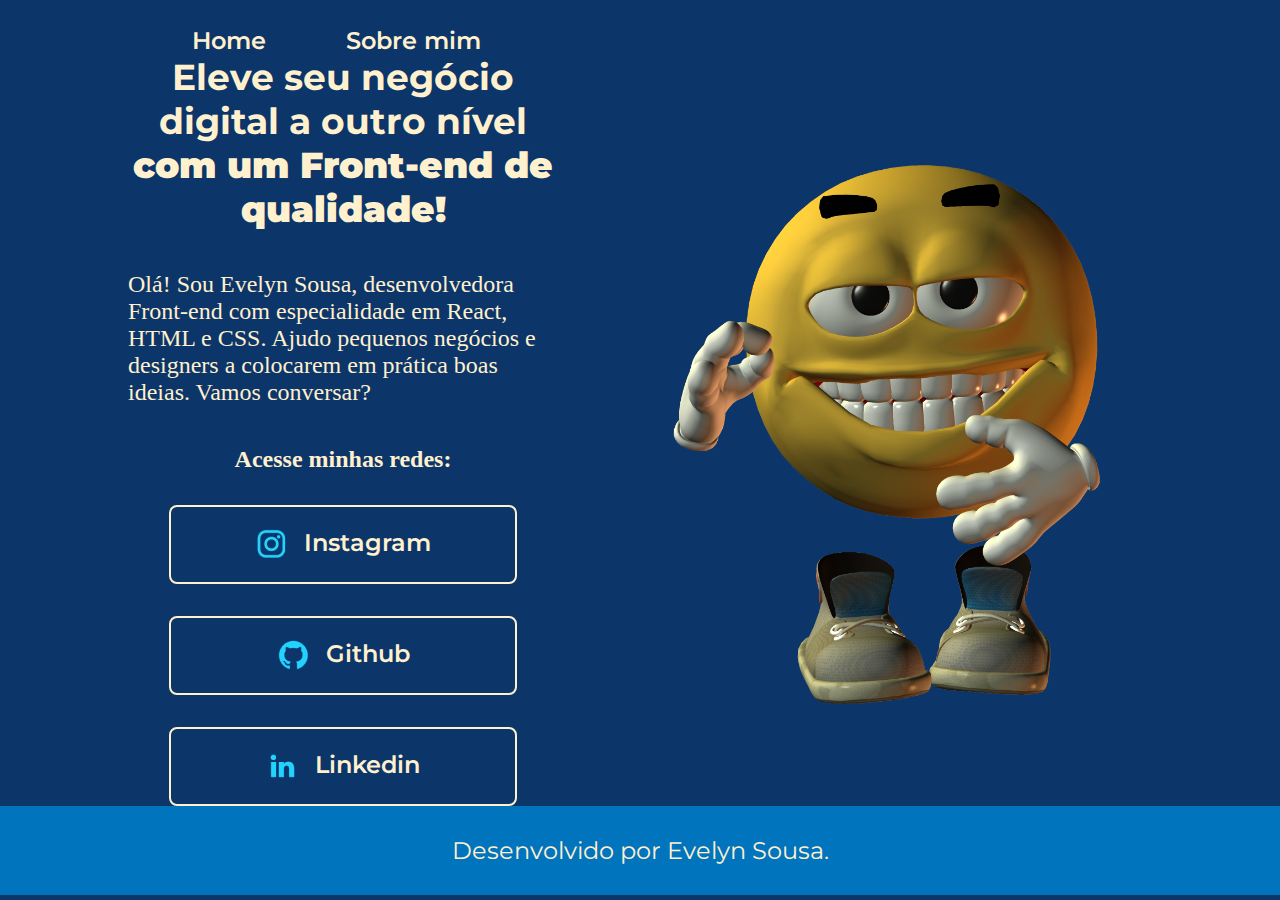
<file: index.html>
<!DOCTYPE html>
<html lang="pt-br">
<head>
    <meta charset="UTF-8">
    <meta name="viewport" content="width=device-width, initial-scale=1.0">
    <title>Portifolio</title>
    <link rel="stylesheet" href="./styles/style.css">
</head>
<body>
    <header class="cabecalho">
        <nav class="cabecalho__menu">
            <a class="cabecalho__menu__link" href="./index.html">Home</a>
            <a class="cabecalho__menu__link" href="./about.html">Sobre mim</a>
        </nav>
    </header>
    <main class="apresentacao-alura"> 
        <section class="apresentacao-alura__conteudo">
            <h1 class="apresentacao-alura__conteudo__titulo">Eleve seu negócio digital a outro nível <strong class="titulo-destaque">com um Front-end de qualidade!</strong></h1> 
            <p class="apresentacao-alura__conteudo__paragrafo">Olá! Sou Evelyn Sousa, desenvolvedora Front-end com especialidade em React, HTML e CSS. Ajudo pequenos negócios e designers a colocarem em prática boas ideias. Vamos conversar?</p>
            <div class="apresentacao-alura__links">
                <h2 class="apresentacao-alura__links__suntitulo">Acesse minhas redes:</h2>
                <a class="apresentacao-alura__links__link"  href="https://instagram.com/oieva" target="_blank"> <img src ="./assets/instagram.png" alt="icone instagram"> Instagram</a>
                <a class="apresentacao-alura__links__link" href="https://github.com/oieva"target="_blank"><img src ="./assets/github.png" alt="icone Github"> Github</a>
                <a class="apresentacao-alura__links__link" href="https://www.linkedin.com/in/evelyndesousa/"target="_blank"><img src ="./assets/linkedin.png" alt="icone Github"> Linkedin</a>
            </div>
        </section>
        <img class="apresentacao-alura__imagem"    src ="./assets/teste.png" alt="Foto teste">
    </main>
    
    <footer class="rodape"> 
        Desenvolvido por Evelyn Sousa.
    </footer> 
</body>
</html>
</file>
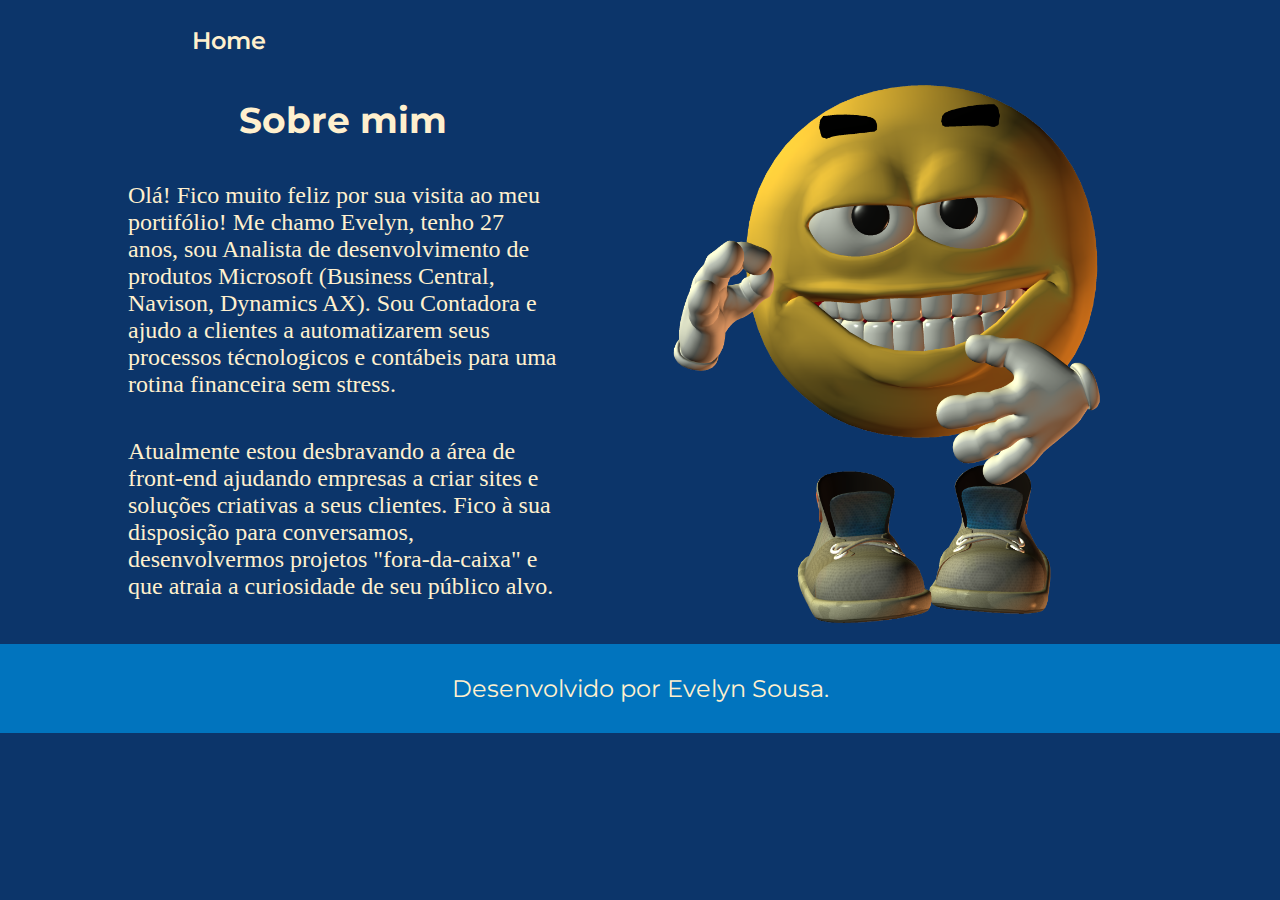
<file: about.html>
<!DOCTYPE html>
<html lang="pt-br">
<head>
    <meta charset="UTF-8">
    <meta name="viewport" content="width=device-width, initial-scale=1.0">
    <title>Sobre mim </title>
    <link rel="stylesheet" href="./styles/style.css">
</head>
<body>
    <header class="cabecalho">
        <nav class="cabecalho__menu">
            <a class="cabecalho__menu__link" href="./index.html">Home</a>
        </nav>
    </header>
        </nav>
        <main class="apresentacao-alura">
            <section class="apresentacao-alura__conteudo">
                <h1 class="apresentacao-alura__conteudo__titulo">Sobre mim</h1>
                <p class="apresentacao-alura__conteudo__paragrafo">
                    Olá! Fico muito feliz por sua visita ao meu portifólio!
                    Me chamo Evelyn, tenho 27 anos, sou Analista de desenvolvimento de produtos Microsoft (Business Central, Navison, Dynamics AX).
                    Sou Contadora e ajudo a clientes a automatizarem seus processos técnologicos e contábeis para uma rotina financeira sem stress.
                </p>
                <p class="apresentacao-alura__conteudo__paragrafo">
                    Atualmente estou desbravando a área de front-end ajudando empresas a criar sites e soluções criativas a seus clientes.
                    Fico à sua disposição para conversamos, desenvolvermos projetos "fora-da-caixa" e que atraia a curiosidade de seu público alvo.
                </p>
          </section>  
          <img class="apresentacao-alura__imagem" src="./assets/teste.png" alt="imagem teste">
        </main>
        <footer class="rodape"> 
            Desenvolvido por Evelyn Sousa.
        </footer> 
</body>
</html>
</file>
<file: styles/style.css>
@import url('https://fonts.googleapis.com/css2?family=Krona+One&family=Montserrat:ital,wght@0,400;1,600&display=swap');

:root{
    --cor-um:#0C356A;
    --cor-dois: #FFF0CE;
    --cor-tres: #0174BE;
    --cor-quatro:#FFC436;

    --fonte-primaria: 'Montserrat', sans-serif;
    --fonte-secundaria:'Krona One', sans-serif;
}

*{
    margin:0;
    padding:0;
}
body {
    box-sizing: border-box;
    background-color:var(--cor-um);
    color: var(--cor-dois);
}
.titulo-destaque{
    color: var(--cor-dois);

}
.cabecalho{ 
    padding: 2% 0% 0% 15%;

}
.cabecalho__menu{
    display: flex;
    gap: 80px;

}
.cabecalho__menu__link{
    font-family: var(--fonte-primaria);
    font-size: 1.5rem;
    font-weight: 600;
    color: var(--cor-dois);
    text-decoration: none;
}


.apresentacao-alura {
    padding: 0% 10%;
    display: flex;
    align-items: center;
    justify-content: space-between;
    gap: 82px;
}
.apresentacao-alura__conteudo{
    width: 50%;
    display: flex;
    flex-direction: column;
    gap: 40px;

}
.apresentacao-alura__conteudo__titulo{
    font-size: 2.25rem;
    font-family: var(--fonte-secundaria);
    font-family: var(--fonte-primaria);
    text-align: center;
}
.apresentacao-alura__conteudo__paragrafo{
    font-size: 1.5rem;
}
.apresentacao-alura__links{
    display: flex;
    flex-direction: column;
    align-items: center;
    justify-content: space-between;
    gap: 32px;

}
.apresentacao-alura__links__subtitulo{
    font-family: var(--fonte-secundaria);
    font-weight: 400;
    font-size:1.5rem;

}
.apresentacao-alura__links__link{
    display: flex;
    justify-content: center;
    gap: 16px;
    width: 80%;
    text-align: center;
    border-radius: 8px;
    font-size: 1.5rem;
    font-weight: 600;
    padding: 21.5px 0;
    text-decoration: none;
    color: var(--cor-dois);
    font-family: var(--fonte-primaria);
    border:2px solid  var(--cor-dois);
   

}
.apresentacao-alura__links__link:hover{
background-color:  var(--cor-quatro);

}
.apresentacao-alura__imagem {

    width: 50%;

}
.rodape{
    color: var(--cor-dois);
    background-color: var(--cor-tres);
    padding: 30px;
    text-align: center;
    font-family: var(--fonte-primaria);
    font-size: 1.5rem;
    font-weight: 400;
}
.rodape:hover{
    background-color: var(--cor-quatro);
}

@media (max-width: 1200px) {
    .cabecalho{
        padding: 10%;
    }
    .cabecalho__menu{
        justify-content: center;
    }
    .apresentacao-alura {
        flex-direction: column-reverse;
        padding: 5%;  
    } 
    .apresentacao-alura__conteudo{
        width: auto;
    }  
}
</file>
